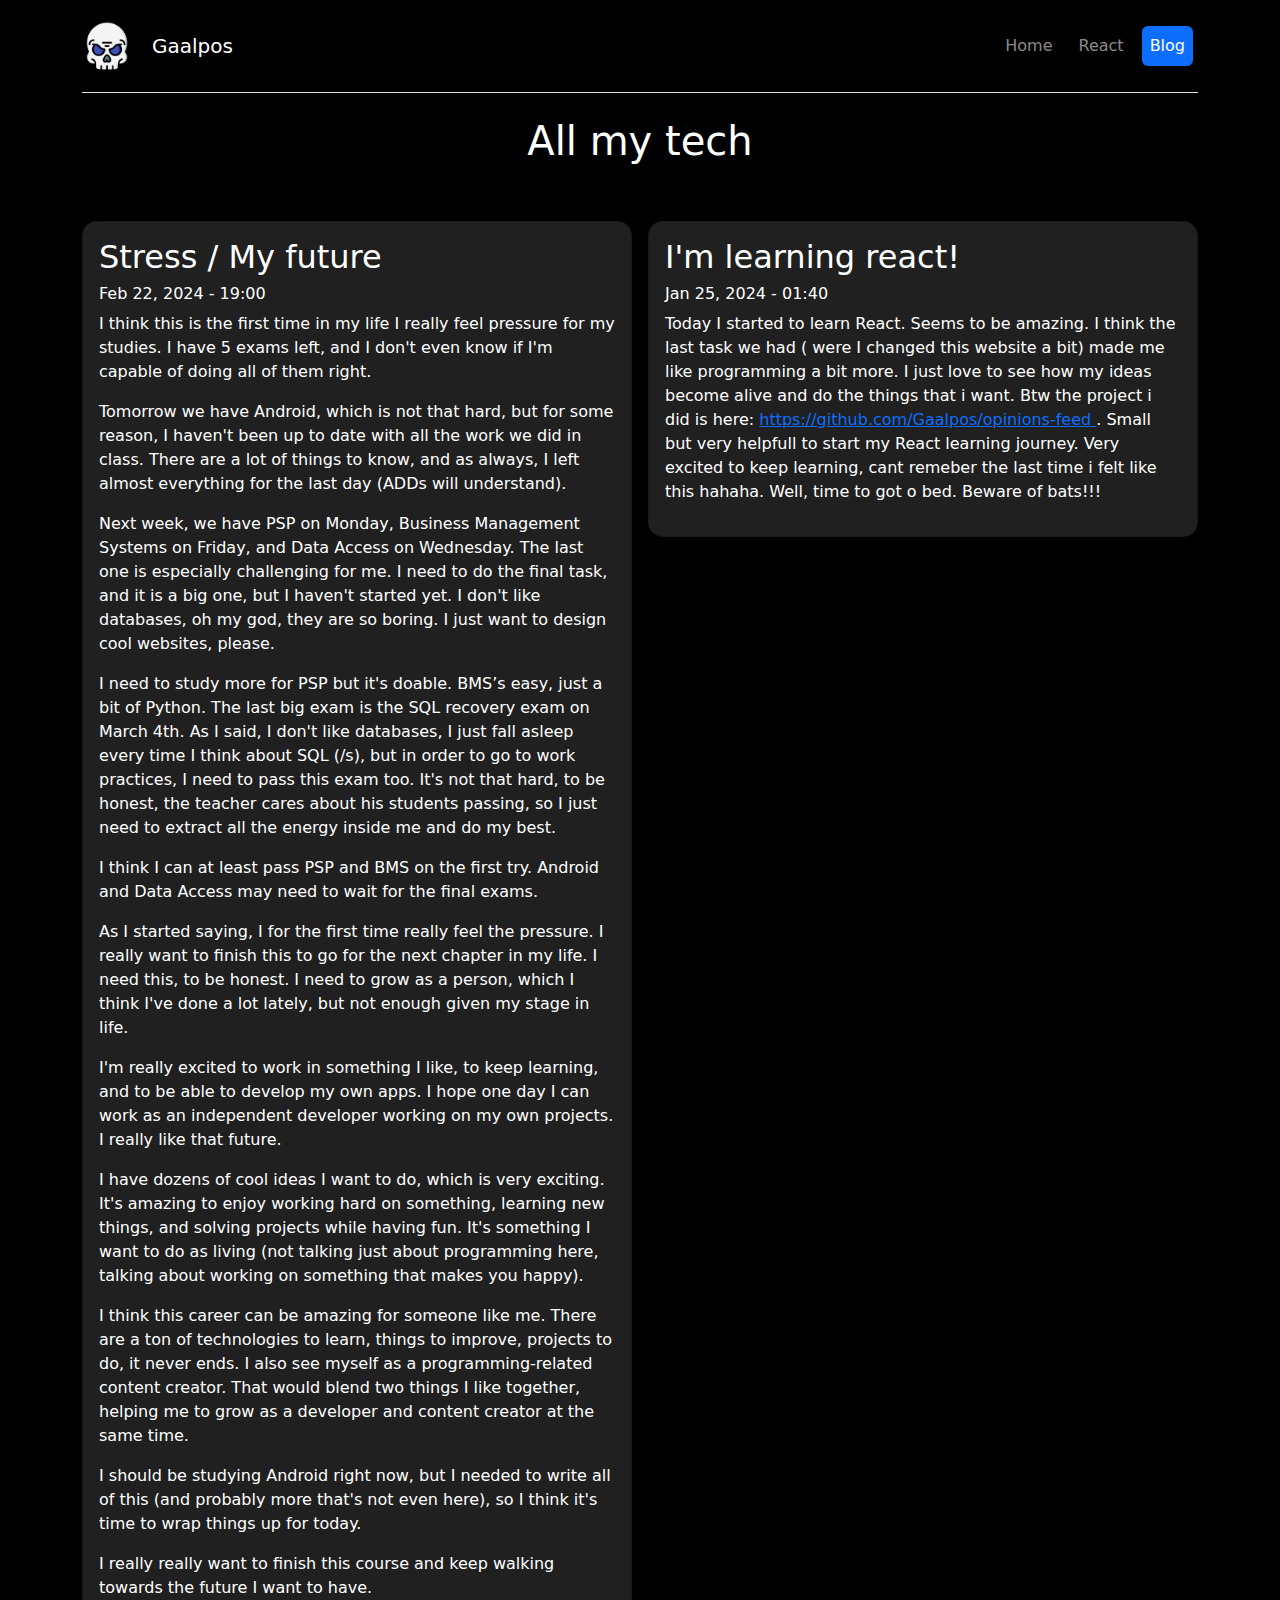
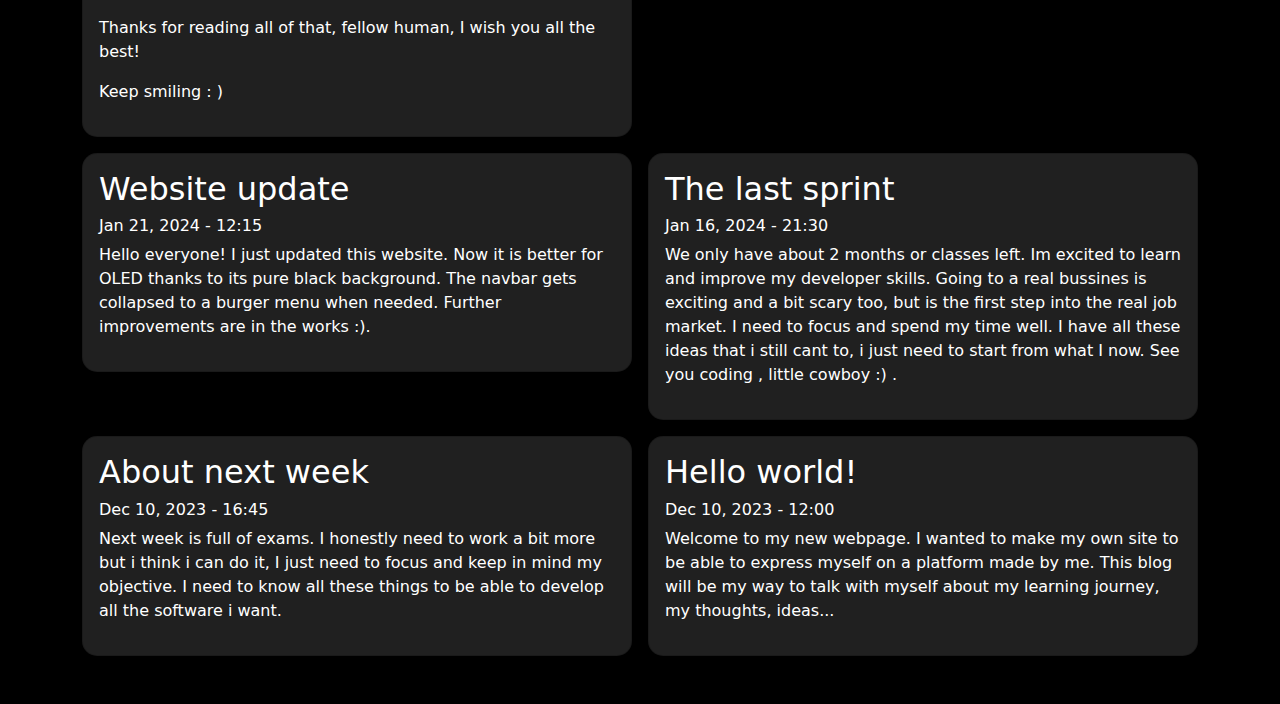
<file: blog.html>
<!doctype html>
<html lang="en">

<head>
    <meta charset="utf-8">
    <meta name="viewport" content="width=device-width, initial-scale=1">
    <title>Gaalpos - Blog</title>
    <link rel="icon" type="image/x-icon" href="assets/imgs/esqueleto.png">
    <link rel="stylesheet" href="https://cdn.jsdelivr.net/npm/bootstrap@5.3.2/dist/css/bootstrap.min.css">
    <link rel="stylesheet" href="https://cdn.jsdelivr.net/npm/bootstrap@5.3.2/dist/js/bootstrap.bundle.min.js">
    <link rel="stylesheet" href="assets/styles.css">
    <script src="https://code.jquery.com/jquery-3.5.1.slim.min.js"></script>
    <script src="https://cdn.jsdelivr.net/npm/@popperjs/core@2.9.1/dist/umd/popper.min.js"></script>
    <script src="https://maxcdn.bootstrapcdn.com/bootstrap/4.5.2/js/bootstrap.min.js"></script>
</head>

<body>
    <div class="container">

        <header class="navbar navbar-expand-md navbar-dark d-flex flex-wrap  py-3 mb-4 border-bottom ">

            <a class="navbar-brand d-flex align-items-center" href="index.html">
                <img src="assets/imgs/craneo.png" class="bd-placeholder-img rounded-circle" alt="logo"
                    style="width: 50px; margin-right:1em;">
                Gaalpos
            </a>
            <!-- This is not an empty button, its used when the navbar collapses -->
            <button class="navbar-toggler" type="button" data-toggle="collapse" data-target="#navbarCollapse">
                <span class="navbar-toggler-icon"></span>
            </button>


            <div class="collapse navbar-collapse justify-content-end" id="navbarCollapse">
                <nav>
                    <ul class="navbar-nav nav-pills ">
                        <br>

                        <li class="nav-item"><a href="index.html" class="nav-link ">Home</a></li>
                        <li class="nav-item"><a href="react.html" class="nav-link">React</a></li>
                        <li class="nav-item"><a href="blog.html" class="nav-link active">Blog</a></li>
                        <!-- <li class="nav-item"><a href="setup.html" class="nav-link">Setup</a></li> -->
                    </ul>
                </nav>
            </div>
        </header>
    </div>

    <div class="container text-center">
        <h1> All my tech</h1>
        <div class="album py-5 text-start">
            <div class="row row-cols-1 row-cols-sm-2 row-cols-md-3 g-3" id="contenedor">

                <!-- 
                <div class="col col-sm-12 col-md-6 col-lg-6">
                    <div class="card shadow-sm">
                        <div class="card-body">
                            <h2> </h2>
                            <h6> date </h6>
                            <p> 
                                
                            </p>
                        </div>
                    </div>
                </div> -->

                <div class="col col-sm-12 col-md-6 col-lg-6">
                    <div class="card shadow-sm">
                        <div class="card-body">
                            <h2>Stress / My future</h2>
                            <h6> Feb 22, 2024 - 19:00</h6>
                            I think this is the first time in my life I really feel pressure for my studies. I have 5
                            exams left, and I don't even know if I'm capable of doing all of them right.
                            <p></p>
                            Tomorrow we have Android, which is not that hard, but for some reason, I haven't been up to
                            date with all the work we did in class. There are a lot of things to know, and as always, I
                            left almost everything for the last day (ADDs will understand).
                            <p></p>
                            Next week, we have PSP on Monday, Business Management Systems on Friday, and Data Access on
                            Wednesday. The last one is especially challenging for me. I need to do the final task, and
                            it is a big one, but I haven't started yet. I don't like databases, oh my god, they are so
                            boring. I just want to design cool websites, please.
                            <p></p>
                            I need to study more for PSP but it's doable. BMS’s easy, just a bit of Python. The last
                            big exam is the SQL recovery exam on March 4th. As I said, I don't like databases, I just
                            fall asleep every time I think about SQL (/s), but in order to go to work practices, I need
                            to pass this exam too. It's not that hard, to be honest, the teacher cares about his
                            students passing, so I just need to extract all the energy inside me and do my best.
                            <p></p>
                            I think I can at least pass PSP and BMS on the first try. Android and Data Access may need
                            to wait for the final exams.
                            <p></p>
                            As I started saying, I for the first time really feel the pressure. I really want to finish
                            this to go for the next chapter in my life. I need this, to be honest. I need to grow as a
                            person, which I think I've done a lot lately, but not enough given my stage in life.
                            <p></p>
                            I'm really excited to work in something I like, to keep learning, and to be able to develop
                            my own apps. I hope one day I can work as an independent developer working on my own
                            projects. I really like that future.
                            <p></p>
                            I have dozens of cool ideas I want to do, which is very exciting. It's amazing to enjoy
                            working hard on something, learning new things, and solving projects while having fun. It's
                            something I want to do as living (not talking just about programming here, talking about
                            working on something that makes you happy).
                            <p></p>
                            I think this career can be amazing for someone like me. There are a ton of technologies to
                            learn, things to improve, projects to do, it never ends. I also see myself as a
                            programming-related content creator. That would blend two things I like together, helping me
                            to grow as a developer and content creator at the same time.
                            <p></p>
                            I should be studying Android right now, but I needed to write all of this (and probably more
                            that's not even here), so I think it's time to wrap things up for today.
                            <p></p>
                            I really really want to finish this course and keep walking towards the future I want to
                            have.
                            <p></p>
                            Thanks for reading all of that, fellow human, I wish you all the best!
                            <p></p>
                            Keep smiling : )

                            </p>
                        </div>
                    </div>
                </div>

                <div class="col col-sm-12 col-md-6 col-lg-6">
                    <div class="card shadow-sm">
                        <div class="card-body">
                            <h2>I'm learning react!</h2>
                            <h6> Jan 25, 2024 - 01:40</h6>
                            <p> Today I started to learn React. Seems to be amazing. I think the last task we had ( were
                                I changed
                                this website a bit)
                                made me like programming a bit more. I just love to see how my ideas become alive and do
                                the things
                                that i want. Btw the project i did
                                is here: <a href="https://github.com/Gaalpos/opinions-feed " target="_blank">
                                    https://github.com/Gaalpos/opinions-feed </a> . Small but very
                                helpfull to start my React
                                learning journey. Very excited to keep learning, cant
                                remeber the last time i felt like this hahaha. Well, time to got o bed. Beware of
                                bats!!!
                            </p>
                        </div>
                    </div>
                </div>

                <div class="col col-sm-12 col-md-6 col-lg-6">
                    <div class="card shadow-sm">
                        <div class="card-body">
                            <h2>Website update</h2>
                            <h6> Jan 21, 2024 - 12:15</h6>
                            <p> Hello everyone! I just updated this website. Now it is better for OLED thanks to its
                                pure black
                                background.
                                The navbar gets collapsed to a burger menu when needed. Further improvements are in the
                                works :).
                            </p>
                        </div>
                    </div>
                </div>

                <div class="col col-sm-12 col-md-6 col-lg-6">
                    <div class="card shadow-sm">
                        <div class="card-body">
                            <h2>The last sprint</h2>
                            <h6> Jan 16, 2024 - 21:30</h6>
                            <p> We only have about 2 months or classes left. Im excited to learn and improve my
                                developer skills.
                                Going to a real bussines is exciting and a bit scary too, but is the first step into the
                                real job
                                market. I need to focus and spend my time well. I have all these ideas that i still cant
                                to, i just
                                need to start from what I now. See you coding , little cowboy :) .</p>
                        </div>
                    </div>
                </div>

                <div class="col col-sm-12 col-md-6 col-lg-6">
                    <div class="card shadow-sm">
                        <div class="card-body">
                            <h2>About next week</h2>
                            <h6> Dec 10, 2023 - 16:45</h6>
                            <p> Next week is full of exams. I honestly need to work a bit more but i think i can do it,
                                I just need
                                to focus and keep in mind my objective.
                                I need to know all these things to be able to develop all the software i want.
                            </p>
                        </div>
                    </div>
                </div>

                <div class="col col-sm-12 col-md-6 col-lg-6">
                    <div class="card shadow-sm">
                        <div class="card-body">
                            <h2>Hello world!</h2>
                            <h6> Dec 10, 2023 - 12:00</h6>
                            <p> Welcome to my new webpage. I wanted to make my own site to be able to express myself on
                                a platform
                                made by me. This blog will be my way to talk with myself about my learning journey, my
                                thoughts,
                                ideas... </p>
                        </div>
                    </div>
                </div>

            </div>
        </div>
    </div>
</body>

</html>
</file>
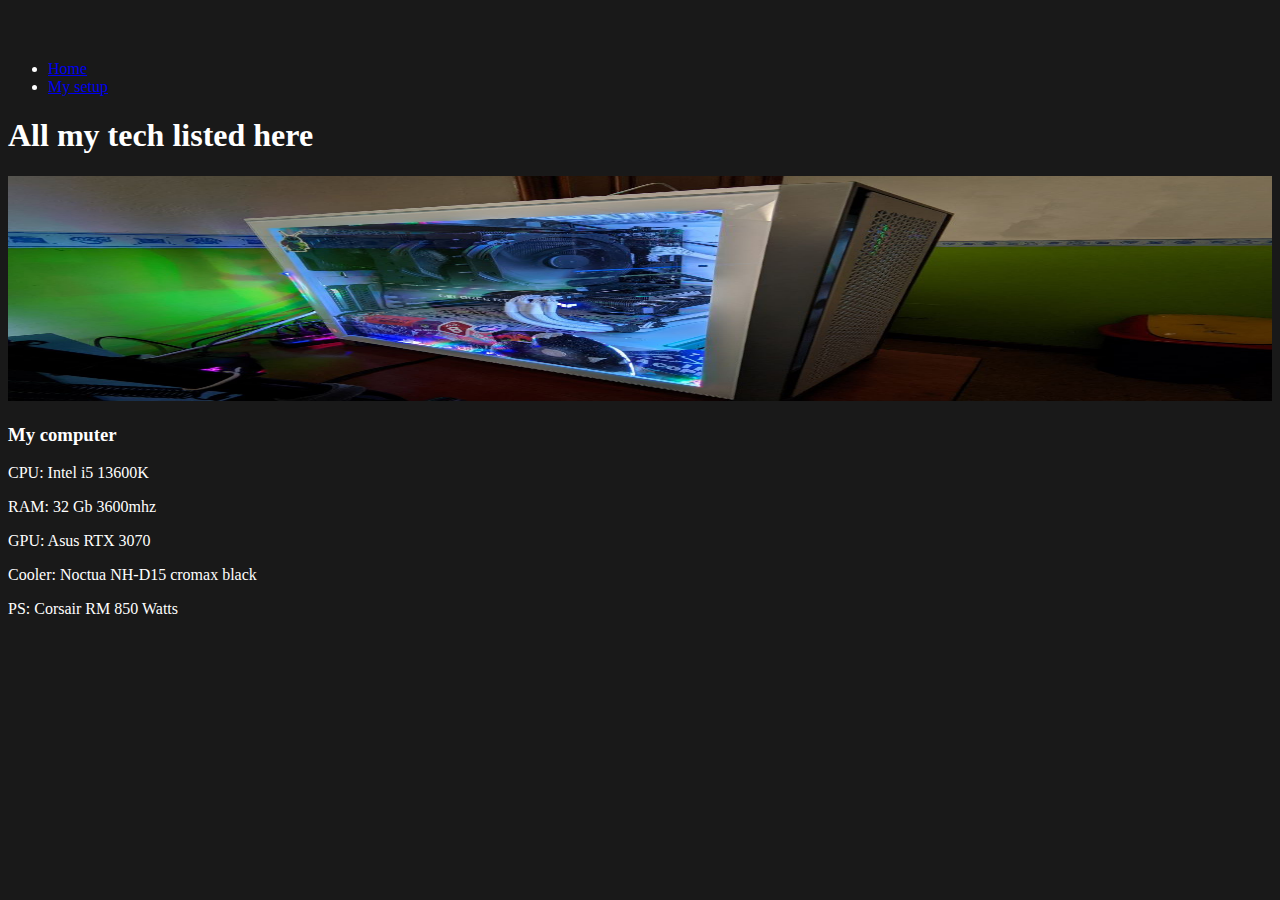
<file: keyboards.html>
<!DOCTYPE html>
<html lang="en">

<head>
    <meta charset="UTF-8">
    <meta name="viewport" content="width=device-width, initial-scale=1.0">
    <title>My Web Page</title>
    <!-- Bootstrap CSS -->
    <link href="https://cdn.jsdelivr.net/npm/bootstrap@5.3.2/dist/css/bootstrap.min.css" rel="stylesheet"
        integrity="sha384-T3c6CoIi6uLrA9TneNEoa7RxnatzjcDSCmG1MXxSR1GAsXEV/Dwwykc2MPK8M2HN" crossorigin="anonymous">
    <link rel="stylesheet" href="styles.css">
</head>

<body>
    <!-- Your content goes here -->
    <div class="container">
        <header class="d-flex flex-wrap justify-content-center py-3 mb-4 border-bottom">
            <a href="/" class="d-flex align-items-center mb-3 mb-md-0 me-md-auto  text-decoration-none">
                <svg class="bi me-2" width="40" height="32">
                    <use xlink:href="#bootstrap" />
                </svg>
            </a>
            <ul class="nav nav-pills">
                <li class="nav-item"><a href="index.html" class="nav-link " aria-current="page">Home</a></li>
                <li class="nav-item"><a href="pages/keyboards.html" class="nav-link active" aria-current="page">My
                        setup</a></li>

            </ul>
        </header>

    </div>

    <div class="container">
        <h1>All my tech listed here</h1>
    </div>

    <main>
        <div class="album py-5">
            <div class="container">

                <div class="row row-cols-1 row-cols-sm-2 row-cols-md-4 g-3">
                    <div class="col">
                        <div class="card shadow-sm">
                            <img class="bd-placeholder-img card-img-top" width="100%" height="225"
                                xmlns="http://www.w3.org/2000/svg" role="img" preserveAspectRatio="xMidYMid slice"
                                focusable="false" src="res/imgs/pc.jpg">
                            <div class="card-body">
                                <p class="card-text">
                                <h3> My computer</h3>
                                <p> CPU: Intel i5 13600K</p>
                                <p> RAM: 32 Gb 3600mhz </p>
                                <p> GPU: Asus RTX 3070</p>
                                <p> Cooler: Noctua NH-D15 cromax black</p>
                                <p>PS: Corsair RM 850 Watts</p>
                                </p>

                            </div>
                        </div>
                    </div>
                </div>

            </div>
        </div>
        </div>
    </main>


</body>

</html>
</file>
<file: assets/styles.css>
body {
    background-color: rgb(0, 0, 0);
    color: white;
}

.card {
    background-color: rgb(32, 32, 32);
    color: white;
    border-radius: 15px;

    /* border: solid rgb(13, 110, 253); */

    /* 13, 110, 253 */
}

.navbar {
    background-color: black;
}

.negro {
    background-color: black;
    color: wh;

}

.nav-item {
    text-align: center;
    margin: 5px;
}

.fixed-top-container {
    position: fixed;
    background-color: #000000;

}

.content {
    margin-top: 100px;
}

.navbar-brand-container {
    display: flex;
    align-items: center;
}

.navbar-item {
    vertical-align: middle;
}

.projectsCard {
    padding: 5px;
}

.btn-outline-primary1 {
    color: aquamarine;
}

.btn {
    margin: 3px;
}

.iframe {
    width: 700px;
    height: 800px;
    transform: scale(0.5);
    transform-origin: 0 0;
}

.iframe-container {
    display: flex;
    justify-content: center;
    align-items: center;
    height: 100vh;
    /* Adjust as needed */
}

.iframe2 {
    width: 600px;
    height: 700px;
    transform: scale(0.5);
    transform-origin: 0 0;
}

.frame {
    width: 100%;
    background-color: #79797900;
}
</file>
<file: styles.css>
body {
    background-color: rgb(25, 25, 25);
    color: white;
}
</file>
